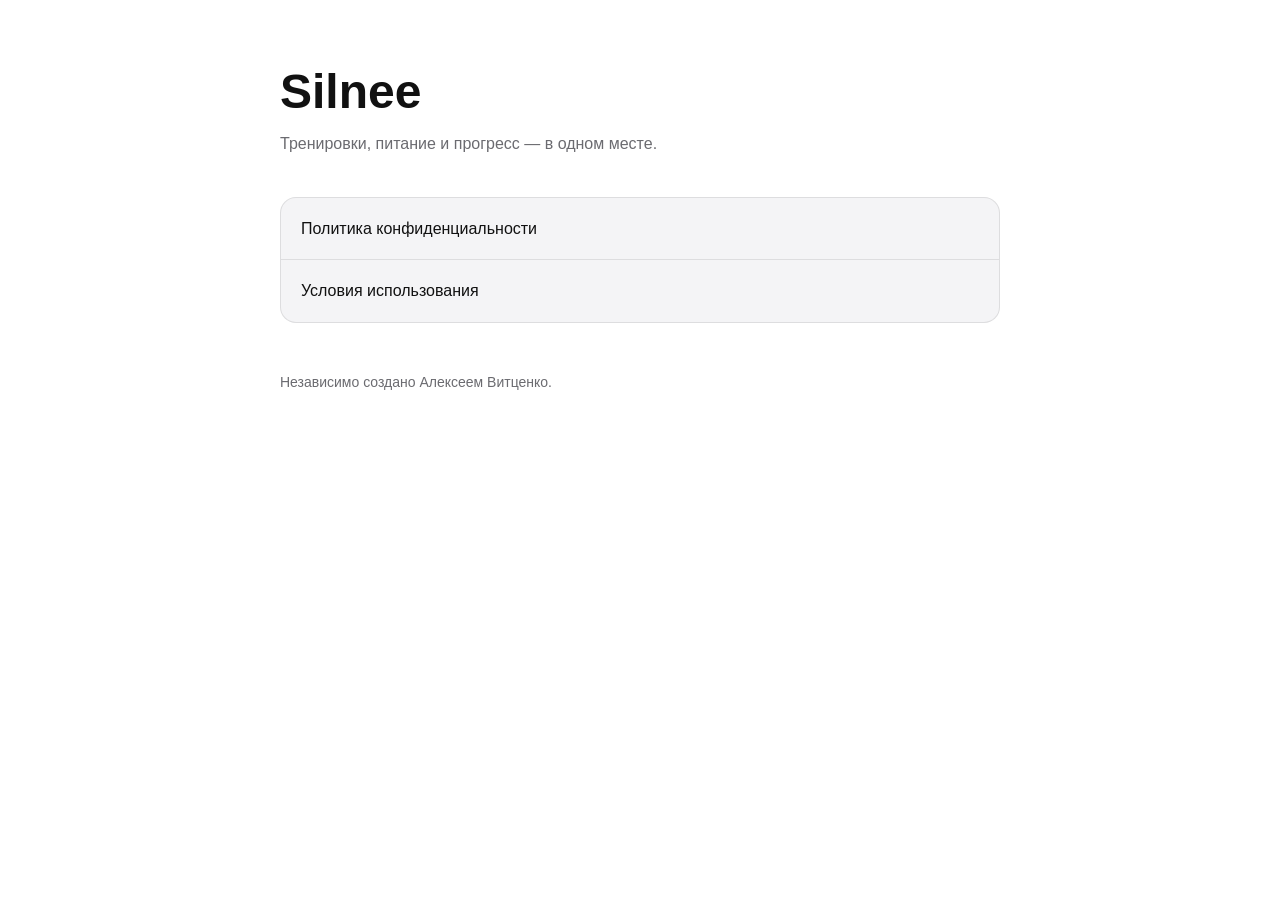
<file: index.html>
<!doctype html>
<html lang="ru">
<head>
    <meta charset="utf-8">
    <meta name="viewport" content="width=device-width, initial-scale=1">

    <meta
        name="description"
        content="Официальные юридические документы приложения Silnee"
    >

    <title>Silnee</title>

    <link rel="stylesheet" href="styles.css">
</head>

<body>
    <main class="container">
        <header class="header">
            <h1>Silnee</h1>

            <p class="subtitle">
                Тренировки, питание и прогресс — в одном месте.
            </p>
        </header>

        <nav class="links" aria-label="Юридические документы">
            <a href="privacy/">
                Политика конфиденциальности
            </a>

            <a href="terms/">
                Условия использования
            </a>
        </nav>

        <footer>
            Независимо создано Алексеем Витценко.
        </footer>
    </main>
</body>
</html>
</file>
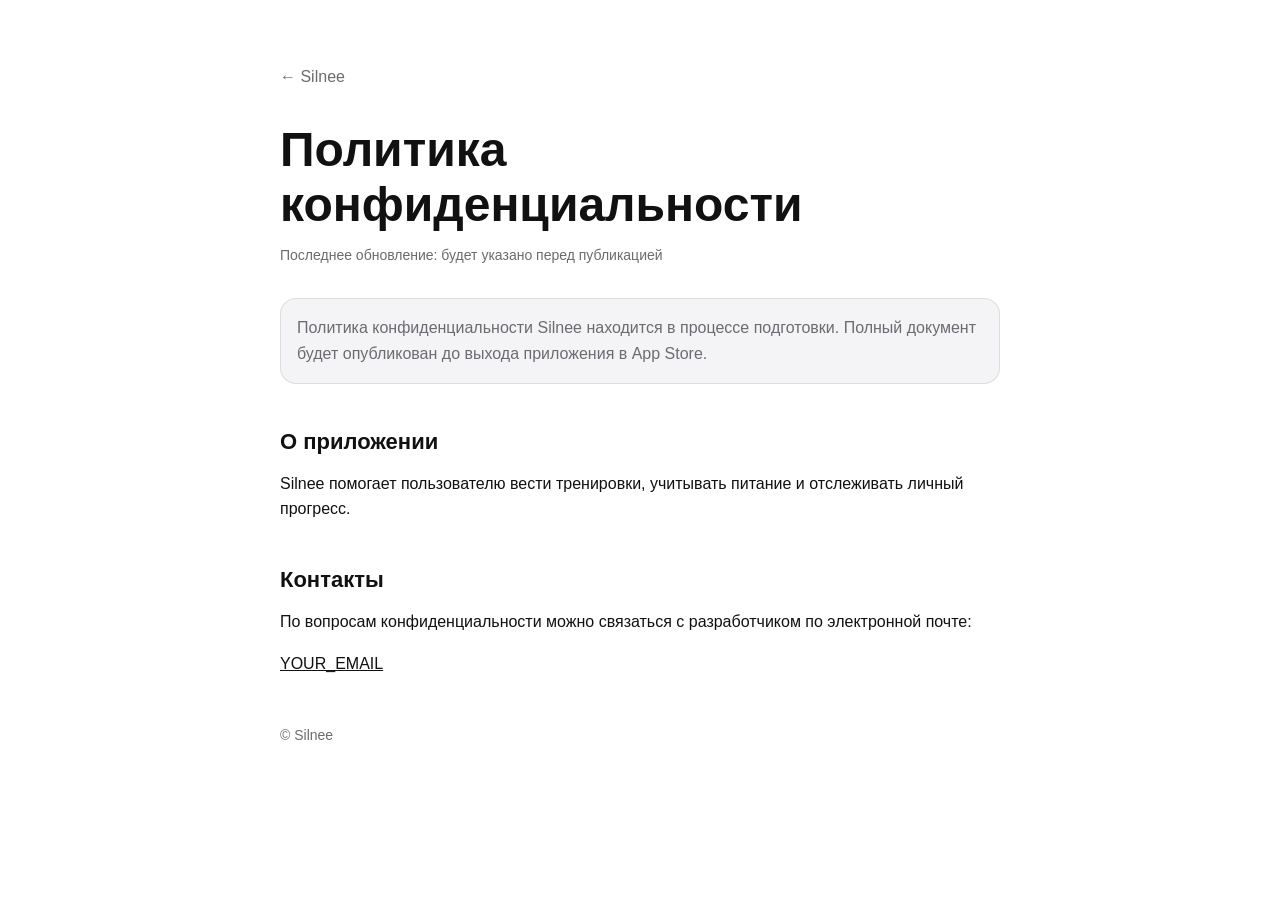
<file: privacy/index.html>
<!doctype html>
<html lang="ru">
<head>
    <meta charset="utf-8">
    <meta name="viewport" content="width=device-width, initial-scale=1">

    <meta
        name="description"
        content="Политика конфиденциальности приложения Silnee."
    >

    <title>Политика конфиденциальности — Silnee</title>

    <link rel="stylesheet" href="../styles.css">
</head>

<body>
    <main class="container">
        <a class="back-link" href="../">
            ← Silnee
        </a>

        <article>
            <h1>Политика конфиденциальности</h1>

            <p class="updated">
                Последнее обновление: будет указано перед публикацией
            </p>

            <div class="notice">
                Политика конфиденциальности Silnee находится
                в процессе подготовки. Полный документ будет опубликован
                до выхода приложения в App Store.
            </div>

            <h2>О приложении</h2>

            <p>
                Silnee помогает пользователю вести тренировки,
                учитывать питание и отслеживать личный прогресс.
            </p>

            <h2>Контакты</h2>

            <p>
                По вопросам конфиденциальности можно связаться
                с разработчиком по электронной почте:
            </p>

            <p>
                <a href="mailto:YOUR_EMAIL">
                    YOUR_EMAIL
                </a>
            </p>
        </article>

        <footer>
            © Silnee
        </footer>
    </main>
</body>
</html>
</file>
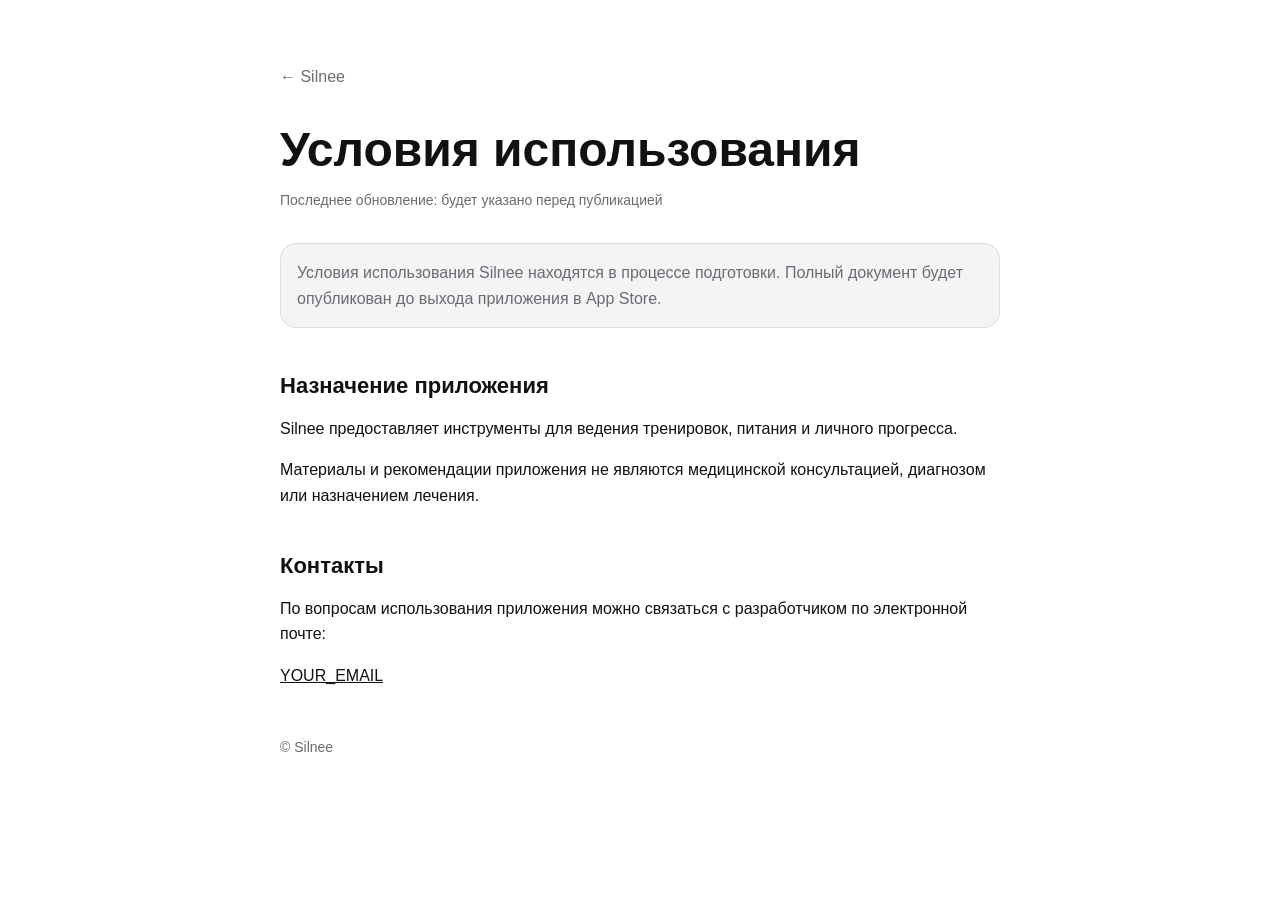
<file: terms/index.html>
<!doctype html>
<html lang="ru">
<head>
    <meta charset="utf-8">
    <meta name="viewport" content="width=device-width, initial-scale=1">

    <meta
        name="description"
        content="Условия использования приложения Silnee."
    >

    <title>Условия использования — Silnee</title>

    <link rel="stylesheet" href="../styles.css">
</head>

<body>
    <main class="container">
        <a class="back-link" href="../">
            ← Silnee
        </a>

        <article>
            <h1>Условия использования</h1>

            <p class="updated">
                Последнее обновление: будет указано перед публикацией
            </p>

            <div class="notice">
                Условия использования Silnee находятся
                в процессе подготовки. Полный документ будет опубликован
                до выхода приложения в App Store.
            </div>

            <h2>Назначение приложения</h2>

            <p>
                Silnee предоставляет инструменты для ведения тренировок,
                питания и личного прогресса.
            </p>

            <p>
                Материалы и рекомендации приложения не являются медицинской
                консультацией, диагнозом или назначением лечения.
            </p>

            <h2>Контакты</h2>

            <p>
                По вопросам использования приложения можно связаться
                с разработчиком по электронной почте:
            </p>

            <p>
                <a href="mailto:YOUR_EMAIL">
                    YOUR_EMAIL
                </a>
            </p>
        </article>

        <footer>
            © Silnee
        </footer>
    </main>
</body>
</html>
</file>
<file: styles.css>
:root {
    color-scheme: light dark;

    --background: #ffffff;
    --surface: #f4f4f6;
    --text: #111111;
    --secondary-text: #6b6b70;
    --separator: rgba(128, 128, 128, 0.2);
}

@media (prefers-color-scheme: dark) {
    :root {
        --background: #000000;
        --surface: #1c1c1e;
        --text: #f5f5f7;
        --secondary-text: #a1a1a6;
    }
}

* {
    box-sizing: border-box;
}

body {
    margin: 0;
    background: var(--background);
    color: var(--text);
    font-family:
        -apple-system,
        BlinkMacSystemFont,
        "Segoe UI",
        sans-serif;
    line-height: 1.6;
}

.container {
    width: min(720px, calc(100% - 32px));
    margin: 0 auto;
    padding: 64px 0;
}

.header {
    margin-bottom: 40px;
}

h1 {
    margin: 0 0 12px;
    font-size: clamp(32px, 7vw, 48px);
    line-height: 1.15;
}

h2 {
    margin: 40px 0 12px;
    font-size: 22px;
}

p {
    margin: 0 0 16px;
}

.subtitle,
.updated,
.notice {
    color: var(--secondary-text);
}

.updated {
    margin-bottom: 32px;
    font-size: 14px;
}

.notice {
    padding: 16px;
    border: 1px solid var(--separator);
    border-radius: 16px;
    background: var(--surface);
}

.links {
    overflow: hidden;
    border: 1px solid var(--separator);
    border-radius: 16px;
    background: var(--surface);
}

.links a {
    display: block;
    padding: 18px 20px;
    color: var(--text);
    text-decoration: none;
}

.links a + a {
    border-top: 1px solid var(--separator);
}

.links a:hover {
    opacity: 0.7;
}

.back-link {
    display: inline-block;
    margin-bottom: 32px;
    color: var(--secondary-text);
    text-decoration: none;
}

article a {
    color: inherit;
}

footer {
    margin-top: 48px;
    color: var(--secondary-text);
    font-size: 14px;
}
</file>
